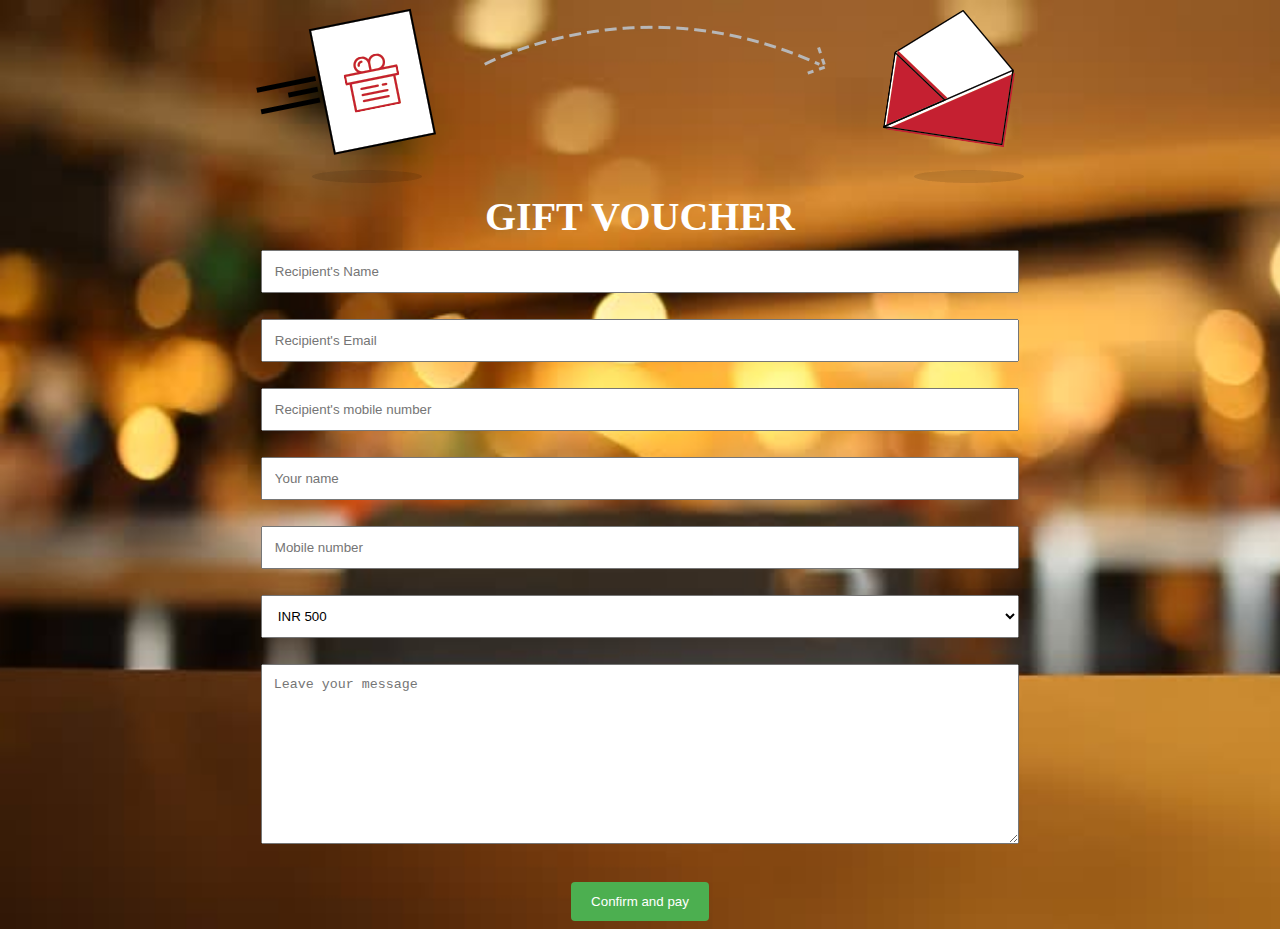
<file: Gift.html>
<!DOCTYPE html>
<html>
<head>
<style>
input[type=text], select, textarea {
    width: 60%;
    padding: 12px;
   // border: 1px solid #ccc;//
    border-radius: 4px;
    box-sizing: border-box;
    margin-top: 10px;
    margin-bottom: 16px;
    resize: vertical;
}
    body{
         background-image: url("1.jpg");
                background-size: cover;
                background-repeat: no-repeat;
                color: white;
    }

input[type=submit] {
    background-color: #4CAF50;
    color: white;
    padding: 12px 20px;
    border: none;
    border-radius: 4px;
    cursor: pointer;
}

input[type=submit]:hover {
    background-color: #45a049;
}
.container1 {
    position: relative;
    text-align: center;
    font-size: 40px;
    top: 5%;
    //color: black;
.container {
    border-radius: 5px;
    
    padding: 20px;
}
   .container #d1{
        font-family: Trebuchet MS;
   
      //color: black;
        top: 15%;
        left: 40%;
    position:relative;
 
    transform: translate(-50%, -50%);
}
    #center-div
{
  position: absolute;
    top: 0;
  right: 0;
  bottom: 0;
  left: 0;
  width:100%;
  height:100%;
  background-color:  rgba(0,0,0,0.4);
  }
</style>
</head>
<body>
    <div id="center-div">
<div class="container1">
  <img src="egift-card.png"  style="width:50;">
 
    <div id="d1"><b> GIFT VOUCHER</b></div>
 </div>


<div class="container">
  <form action="action.jsp">
  <center>
    <input type="text" id="fname" name="firstname3" placeholder="Recipient's Name">

    
    <input type="text" id="lname" name="lastname" placeholder="Recipient's Email">
    <input type="text" id="fname" name="firstname1" placeholder="Recipient's mobile number">
    <input type="text" id="fname" name="firstname2" placeholder="Your name">
  <input type="text" id="fname" name="firstname4" placeholder="Mobile number"> <br>
    <label for="country"></label>
    <select id="cost" >
      <option value="inr1">INR 500</option>
      <option value="inr2">INR 1000</option>
      <option value="inr3">INR 1500</option>
    </select>

    <textarea id="subject" name="subject" placeholder="Leave your message" style="height:180px"></textarea>
      <br>
      <br>

    <input type="submit" value="Confirm and pay">
      </center>
  </form>
</div>
</div>
</body>
</html>
</file>
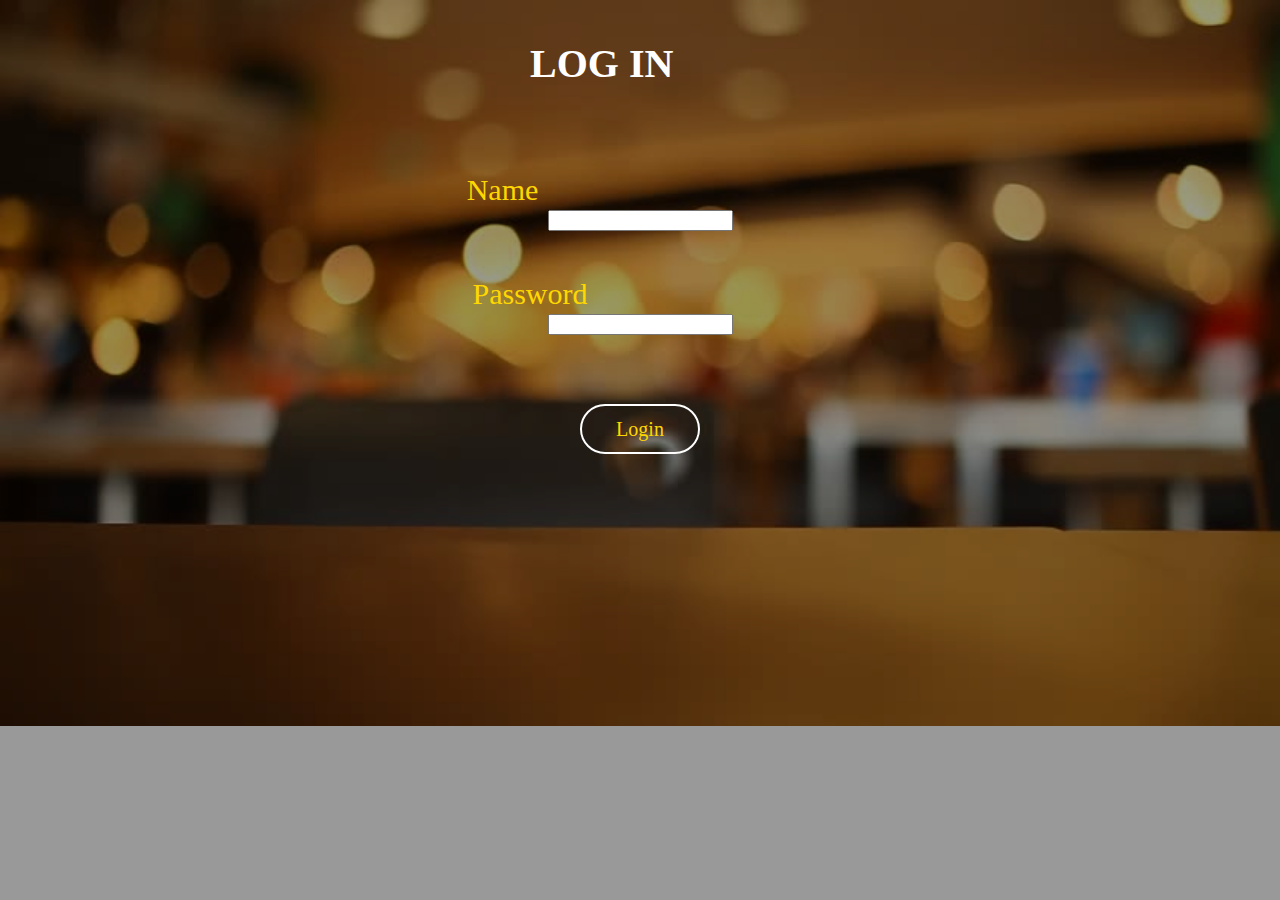
<file: login.html>
<!DOCTYPE html>
<html>
<head>
<title>Online shopping - login</title>


    <style>
        .center-div #email{
  outline: none;
  width: 23%;
  font-size: 20px;
  height: 30px;
 
  background-color: transparent;
  border-top: solid transparent;
  border-left: solid transparent;
  border-right: solid transparent;
  border-bottom: 2px solid white;
}
        .center-div #pass {
  outline: none;
  width: 23%;
  font-size: 20px;
  height: 30px;
 
  background-color: transparent;
  border-top: solid transparent;
  border-left: solid transparent;
  border-right: solid transparent;
  border-bottom: 2px  solid white;
}

.center-div a{
  margin-right:220px;
  color: white;
}

.butn {
  box-shadow: none !important;
  border:2px solid white;
  width: 120px;
  height: 50px;
 font-family:palatino;
  font-size: 20px;
  background-color:transparent;
  border-radius: 25px;
  outline: 0;
  color:gold;



  -webkit-transition: all 0.5s ease;
     -moz-transition: all 0.5s ease;
      -ms-transition: all 0.5s ease;
          transition: all 0.5s ease;

}

.butn:hover{

  width: 170px;
  height: 60px;
  border-radius: 45px;
  font-size: 30px;
  background-color:  transparent;
}

        .center-div
        {
              position: absolute;
                top: 0;
              right: 0;
              bottom: 0;
              left: 0;
              width:100%;
              height:100%;
              background-color:  rgba(0,0,0,0.4);
        }
        body{
background-image:url("1.jpg");
    background-repeat: no-repeat;
    background-size: cover;
font-family:Trebuchet MS; 
        font-size: 20px;
  color:white;
}
        
    </style>
</head>
<body >
    <form action="Login" method="get">
<div class="center-div">
<h3 id="signin" style="color:#ffffff;font-size:40px;margin-left:530px;font-family:palatino;">LOG IN</h3>
<center>
<form >
  <br>
  <br>
  <label style="text-align:left; margin-right:275px; color:gold;font-size:30px ;font-family:palatino;">Name</label>
  <br>
  <input name="name" type="text" required>
  <br>
  <br>	
  <br>
  <label style="text-align:left; margin-right:220px; color:gold; font-size:30px;font-family:palatino;">Password</label>
  <br>
  <input name="pass" type="password">
  <br>
  <br>
 
  <br>
  <br>
  <input type="submit" id="button"  class="butn" value="Login" />
</form>
</center>
</div>
        </form>
</body>
</html>
</file>
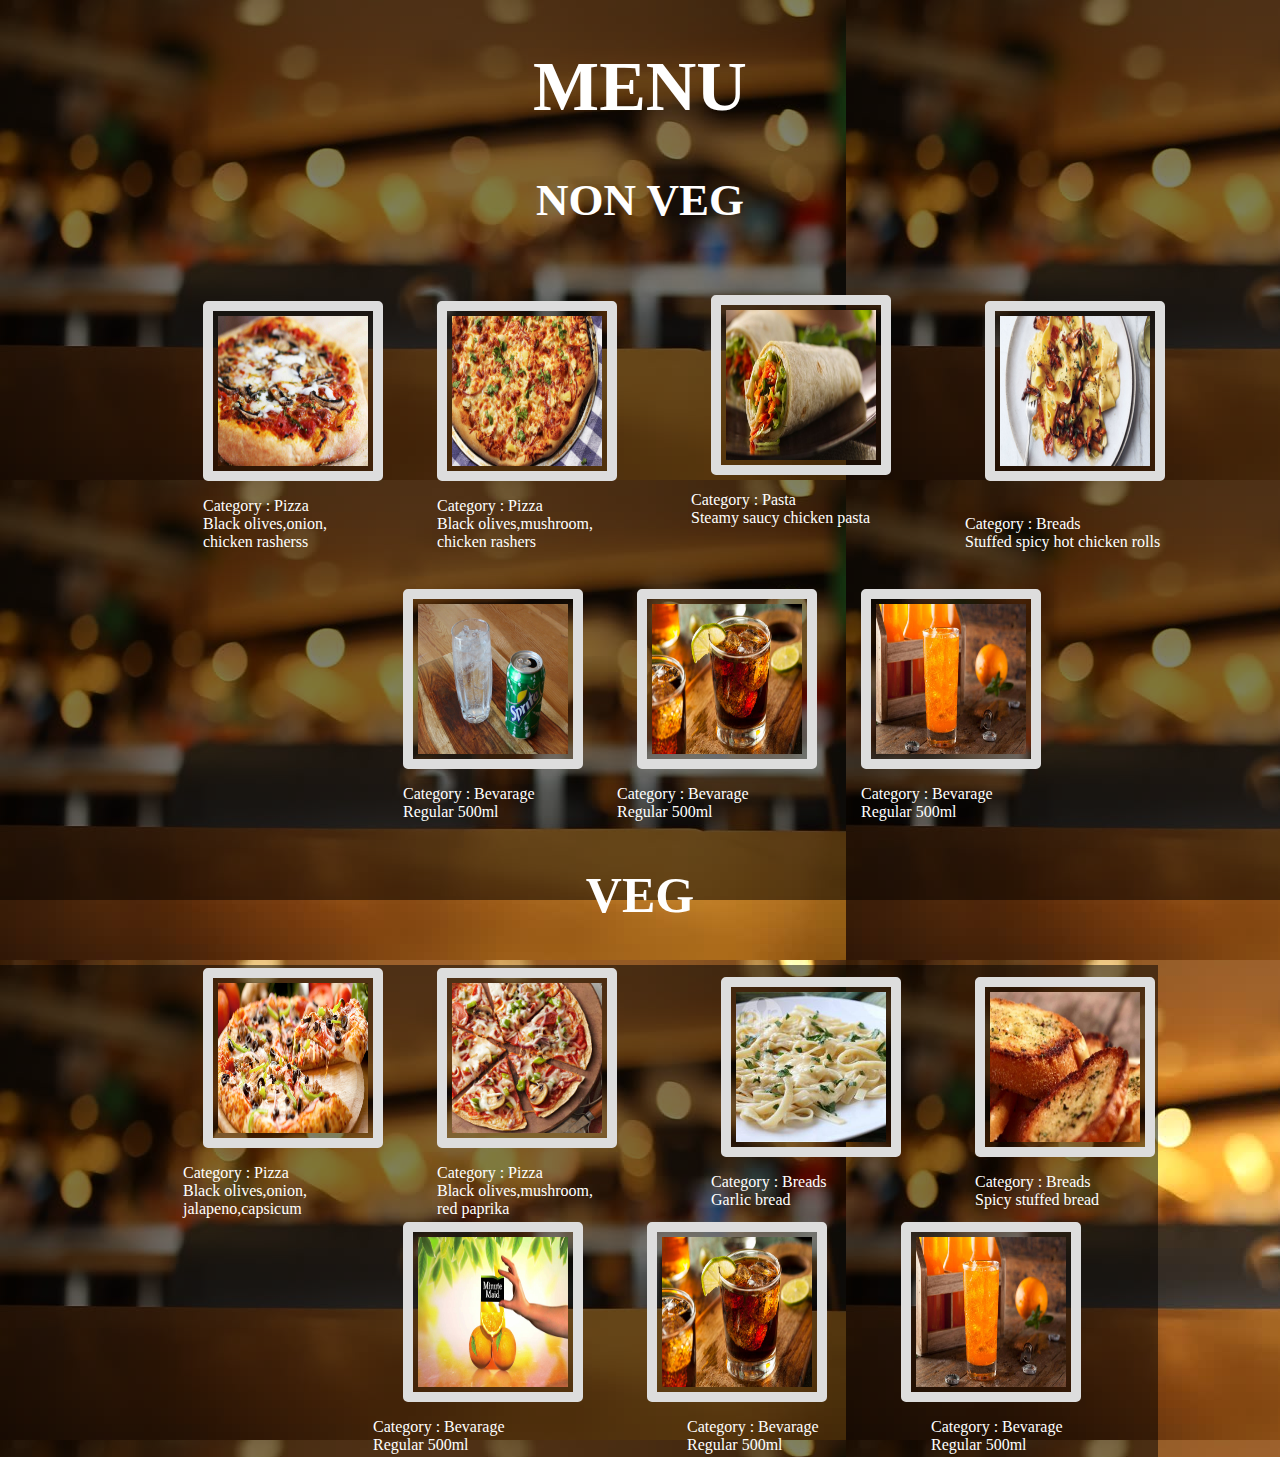
<file: menu1.html>
<html>
<head>
<title>
menu1
</title>
<style>
#table1{
background-color:rgba(0,0,0,0.5);
  
  }

#center-div
{
  position: absolute;
  margin: auto;
  top: 0;
  right: 0;
  bottom: 0;
  left: 0;
  width: 100%;
  height: 100%;
  background-color:  rgba(0,0,0,0.5);
  }
  
  body{
background-image:url("1.jpg");


font-family:Trebuchet MS;
color:white;
background-color:  rgba(0,0,0,0.5);
}
img {
    border: 10px solid #ddd;
    border-radius: 5px;
    padding: 5px;
    
}

img:hover {
    box-shadow: 0 0 7px 8px rgba(0, 190, 100, 0.9);
	}
	
#h1{
font-family:Trebuchet MS;
font-size:70px;

}

#h2{
font-family:Trebuchet MS;
font-size:45px;
text-align:center;


#table{
position:absolute;
top:25%;
}
div.desc {
    padding-top: 15px;
    text-align: center;
}
#table1{
top:70%;
position: absolute;
}
</style>
</head>
<body>
<div id="center-div">
<h1 id="h1"> <Center> MENU </center> </h1>
<H2 id="h2">  NON VEG  </h2>
<div id="center">
<table id="table">
<tr>
<td> <img src="pizza1.jpg" style="margin-left:200px"; width="150" height="150" id="image1" ><div class="desc"><p style="margin-left:200px";>Category : Pizza <br> Black olives,onion,<br>chicken rasherss</div> </td>
<td> <img src="pizza2.jpg" width="150" height="150" style="margin-left:-150px"; >   <div class="desc"><p style="margin-left:-150px";>Category : Pizza <br> Black olives,mushroom,<br>chicken rashers</p></div></td>
<td> <img src="roll.jpg" width="150" height="150" style="margin-left:-110px; margin-top:-30px"; ><div class="desc"><p style="margin-left:-130px";>Category : Pasta <br> Steamy saucy chicken pasta </p> </div> </td>
<td> <img src="pasta.jpg" width="150" height="150" style="margin-left:-60px; margin-top:35px"; ><div class="desc"><p style="margin-left:-80px";> <br>Category : Breads <br> Stuffed spicy hot chicken rolls </p><br></div> </td>
</tr>
<tr>
<td> <img src="sprite.jpg" width="150" height="150" style="margin-left:400px" "margin-top:10px"; > <div class="desc"><p style="margin-left:400px";>Category : Bevarage <br> Regular 500ml </p></div></td>
<td> <img src="coke.jpg" width="150" height="150" style="margin-left:50px" "margin-top:10px"; > <div class="desc"><p style="margin-left:30px";>Category : Bevarage <br> Regular 500ml </p> </div></td>
<td> <img src="fanta.jpg" width="150" height="150" style="margin-left:40px" "margin-top:10px"; ><div class="desc"><p style="margin-left:40px";>Category : Bevarage <br> Regular 500ml</p> </div> </td>
</tr>
</table>
<center><h2 id="h3" style="font-family:Trebuchet MS; font-size:50px;" ; > VEG  </h2> </center>
</div>

<table id="table1">
<tr>
<td> <img src="pizza3.jpg" style="margin-left:200px"; width="150" height="150" id="image1" ><div class="desc"><p style="margin-left:180px";>Category : Pizza <br> Black olives,onion,<br>jalapeno,capsicum</div> </td>
<td> <img src="pizza4.jpg" width="150" height="150" style="margin-left:-150px"; >   <div class="desc"><p style="margin-left:-150px";>Category : Pizza <br> Black olives,mushroom,<br>red paprika </p></div></td>
<td> <img src="white.jpg" width="150" height="150" style="margin-left:-110px" ><div class="desc"><p style="margin-left:-120px";>Category : Breads <br> Garlic bread <br> </p> </div> </td>
<td> <img src="bread.jpeg" width="150" height="150" style="margin-left:-110px" ><div class="desc"><p style="margin-left:-110px";>Category : Breads <br> Spicy stuffed bread <br></p></div> </td>
</tr>
<tr>
<td> <img src="minute.jpg" width="150" height="150" style="margin-left:400px" "margin-top:10px"; > <div class="desc"><p style="margin-left:370px";>Category : Bevarage <br> Regular 500ml </p> </div></td>
<td> <img src="coke.jpg" width="150" height="150" style="margin-left:60px" "margin-top:10px"; > <div class="desc"><p style="margin-left:100px";>Category : Bevarage <br> Regular 500ml </p> </div></td>
<td> <img src="fanta.jpg" width="150" height="150" style="margin-left:70px" "margin-top:10px"; ><div class="desc"><p style="margin-left:100px";>Category : Bevarage <br> Regular 500ml </p> </div> </td>
</tr>
</table>
</div>

</body>

</html>
</file>
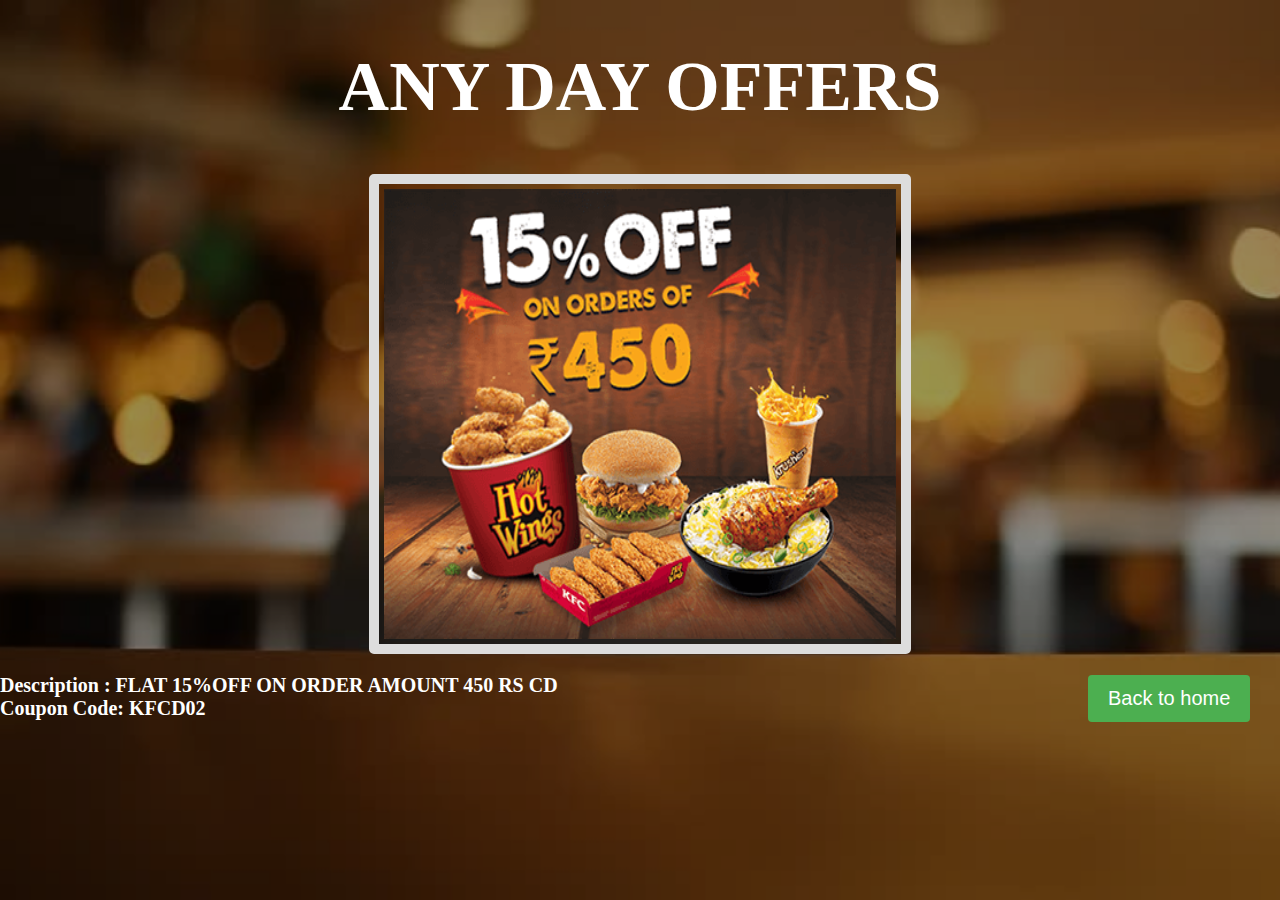
<file: offers.html>
<html>
<head>
<title>
offers
</title>
<style>
     body{
                background-image: url("1.jpg");
                background-size: cover;
                background-repeat: no-repeat;
                color: white;
            }
img {
    border: 10px solid #ddd;
    border-radius: 5px;
    padding: 5px;
    
}

img:hover {
    box-shadow: 0 0 7px 8px rgba(0, 190, 100, 0.9);
}
#d1{
font-family:Trebuchet MS;
font-weight:bold;
font-size:70px;
color:white;
}

#d2{
font-family:Trebuchet MS;
font-weight:bold;
color:white;
font-size:20px;
right:100%;
}
#center-div
{
  position: absolute;
    top: 0;
  right: 0;
  bottom: 0;
  left: 0;
  width:100%;
  height:100%;
  background-color:  rgba(0,0,0,0.4);
  }
     #b1{
                position: absolute;
                top:75%;
                left:85%;
                font-family: sans-serif;
                font-size: 20px;
                color: white;
               background-color: #4CAF50;
                padding: 12px 20px;
                border: none;
                border-radius: 4px;
                cursor: pointer;
            }
            #b1:hover {
    background-color: #45a049;
}
</style>
</head>
<body><div id="center-div">
<h1 id="d1"> <center> ANY DAY OFFERS </center> </h1>
<center> <img src="offers.png" width="40%" height="50%"> </center>
<p id="d2"> Description : FLAT 15%OFF ON ORDER AMOUNT 450 RS CD  <br>
Coupon Code: KFCD02 </p>
    <a href="index.html"><button id="b1"> Back to home</button></a>
    </div>
</body>
</html>
</file>
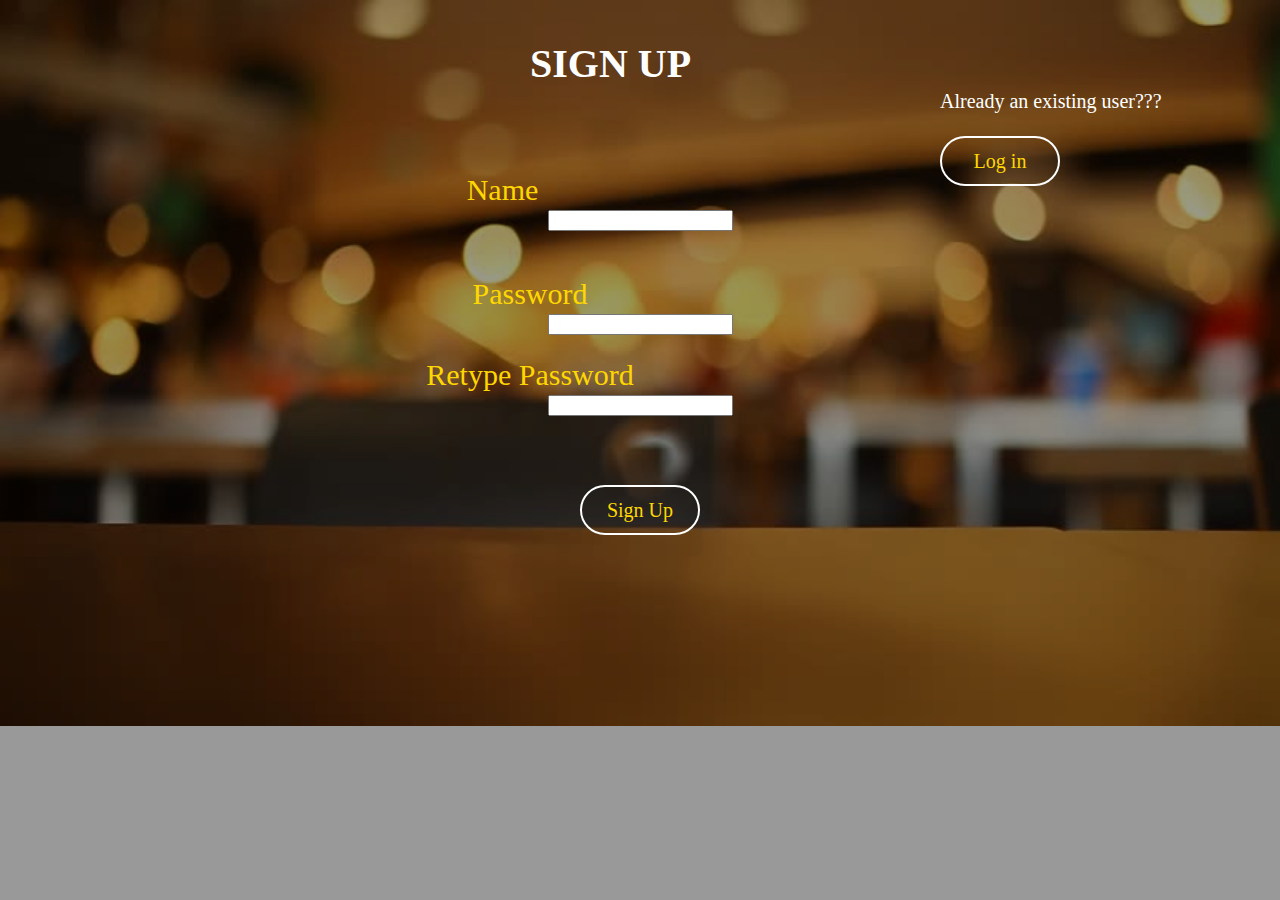
<file: Signup.html>
<!DOCTYPE html>
<html>
<head>
<title>Online shopping - login</title>


    <style>
        .center-div #name{
  outline: none;
  width: 23%;
  font-size: 20px;
  height: 30px;
  color: white;
  background-color: transparent;
  border-top: solid transparent;
  border-left: solid transparent;
  border-right: solid transparent;
  border-bottom: 2px  solid white;
}
        .center-div #pass {
  outline: none;
  width: 23%;
  font-size: 20px;
  height: 30px;
  color: white;
  background-color: transparent;
  border-top: solid transparent;
  border-left: solid transparent;
  border-right: solid transparent;
  border-bottom: 2px  solid white;
}
 .center-div #pass1 {
  outline: none;
  width: 23%;
  font-size: 20px;
  height: 30px;
  color: white;
  background-color: transparent;
  border-top: solid transparent;
  border-left: solid transparent;
  border-right: solid transparent;
  border-bottom: 2px  solid white;
}
.center-div a{
  margin-right:220px;
  color: white;
}

.butn {
  box-shadow: none !important;
  border:2px solid white;
  width: 120px;
  height: 50px;
 font-family:palatino;
  font-size: 20px;
  background-color:transparent;
  border-radius: 25px;
  outline: 0;
  color:gold;



  -webkit-transition: all 0.5s ease;
     -moz-transition: all 0.5s ease;
      -ms-transition: all 0.5s ease;
          transition: all 0.5s ease;

}

.butn:hover{

  width: 170px;
  height: 60px;
  border-radius: 45px;
  font-size: 30px;
  background-color:  transparent;
}

        .center-div
        {
              position: absolute;
                top: 0;
              right: 0;
              bottom: 0;
              left: 0;
              width:100%;
              height:100%;
              background-color:  rgba(0,0,0,0.4);
        }
        body{
background-image:url("1.jpg");
    background-repeat: no-repeat;
    background-size: cover;
font-family:Trebuchet MS; 
        font-size: 20px;
  color:white;
}
        #d2{
            position:absolute;
            top:10%;
            right:0;
        }
        
    </style>
</head>
<body >
    
<div class="center-div">
<h3 id="signin" style="color:#ffffff;font-size:40px;margin-left:530px;font-family:palatino;">SIGN UP</h3>
<center>
<form  action="RegisterController" method="post">
  <br>
  <br>
  <label style="text-align:left; margin-right:275px; color:gold;font-size:30px ;font-family:palatino;">Name</label>
  <br>
  <input name="name" type="text" required>
  <br>
  <br>	
  <br>
  <label style="text-align:left; margin-right:220px; color:gold; font-size:30px;font-family:palatino;">Password</label>
  <br>
  <input name="pass" type="password">
  <br>
  <br>
  <label style="text-align:left; margin-right:220px; color:gold; font-size:30px;font-family:palatino;"> Retype Password</label>
  <br>
  <input name="pass1" type="password">
  <br>
  <br>
  <br>
  <br>
  <input type="submit" id="button"  class="butn" value="Sign Up" />
</form>
</center>
   <div id="d2">Already  an existing user???<br><br>
    <a href="login.html"><button class="butn"> Log in</button></a></div>
</div>
        </form>
</body>
</html>
</file>
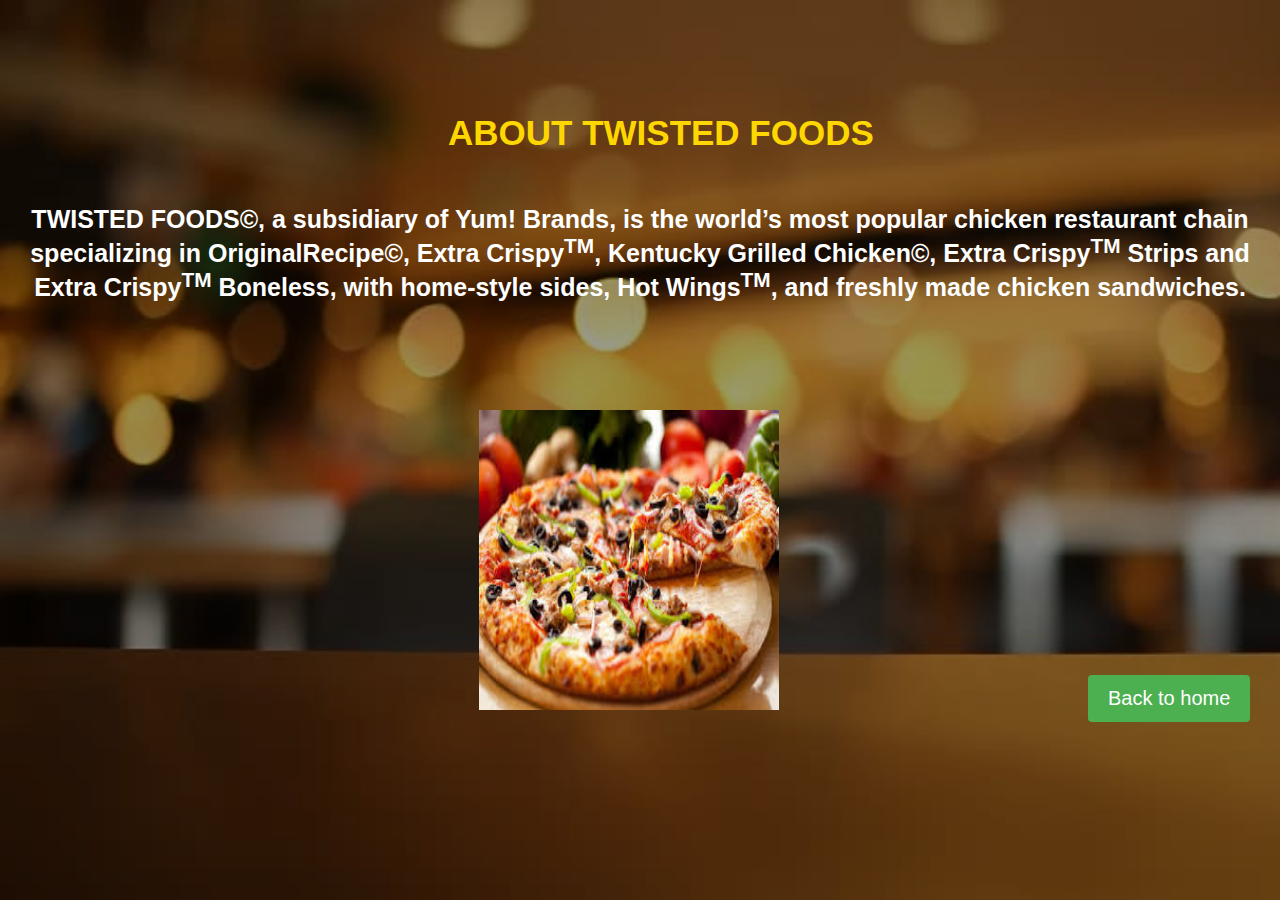
<file: story.html>
<html>
    <head>
        <style>
            body{
                background-image: url("1.jpg");
                background-size: cover;
                background-repeat: no-repeat;
                color: white; font-family: sans-serif;
                 font-family: sans-serif;
                font-weight: bold;
                font-size: 25px;
            }
            h1{
                position: absolute;
                top:10%;
                left:35%;
                color:gold;
                 font-weight: bold;
                font-size: 35px;
            }
            .about-info{
                 position: absolute;
                top:20%;
                text-align:center;
                
            }
           #center-div
{
  position: absolute;
    top: 0;
  right: 0;
  bottom: 0;
  left: 0;
  width:100%;
  height:100%;
  background-color:  rgba(0,0,0,0.4);
  }
            #b1{
                position: absolute;
                top:75%;
                left:85%;
                font-family: sans-serif;
                font-size: 20px;
                color: white;
               background-color: #4CAF50;
                padding: 12px 20px;
                border: none;
                border-radius: 4px;
                cursor: pointer;
            }
            #b1:hover {
    background-color: #45a049;
}
             img {
   // border: 10px solid #ddd;
    border-radius: 5px;
    padding: 5px;
    position: absolute;
    top:45%;
    left:37%;
    
}
            
        </style>
    </head>
    <body>
        <div id="center-div">
            <center><h1>ABOUT TWISTED FOODS</h1></center><div class="about-info"><p> TWISTED FOODS&copy;, a subsidiary of Yum! Brands, is the world’s most popular chicken restaurant chain specializing in OriginalRecipe&copy;, Extra Crispy<sup>TM</sup>, Kentucky Grilled Chicken&copy;, Extra Crispy<sup>TM</sup> Strips and Extra Crispy<sup>TM</sup> Boneless, with home-style sides, Hot Wings<sup>TM</sup>, and freshly made chicken sandwiches.</p>
            </div>
            <a href="index.html"><button id="b1"> Back to home</button></a>
            <img src="food.jpg" width="300" height="300">
            </div>
        </body>
</html>
</file>
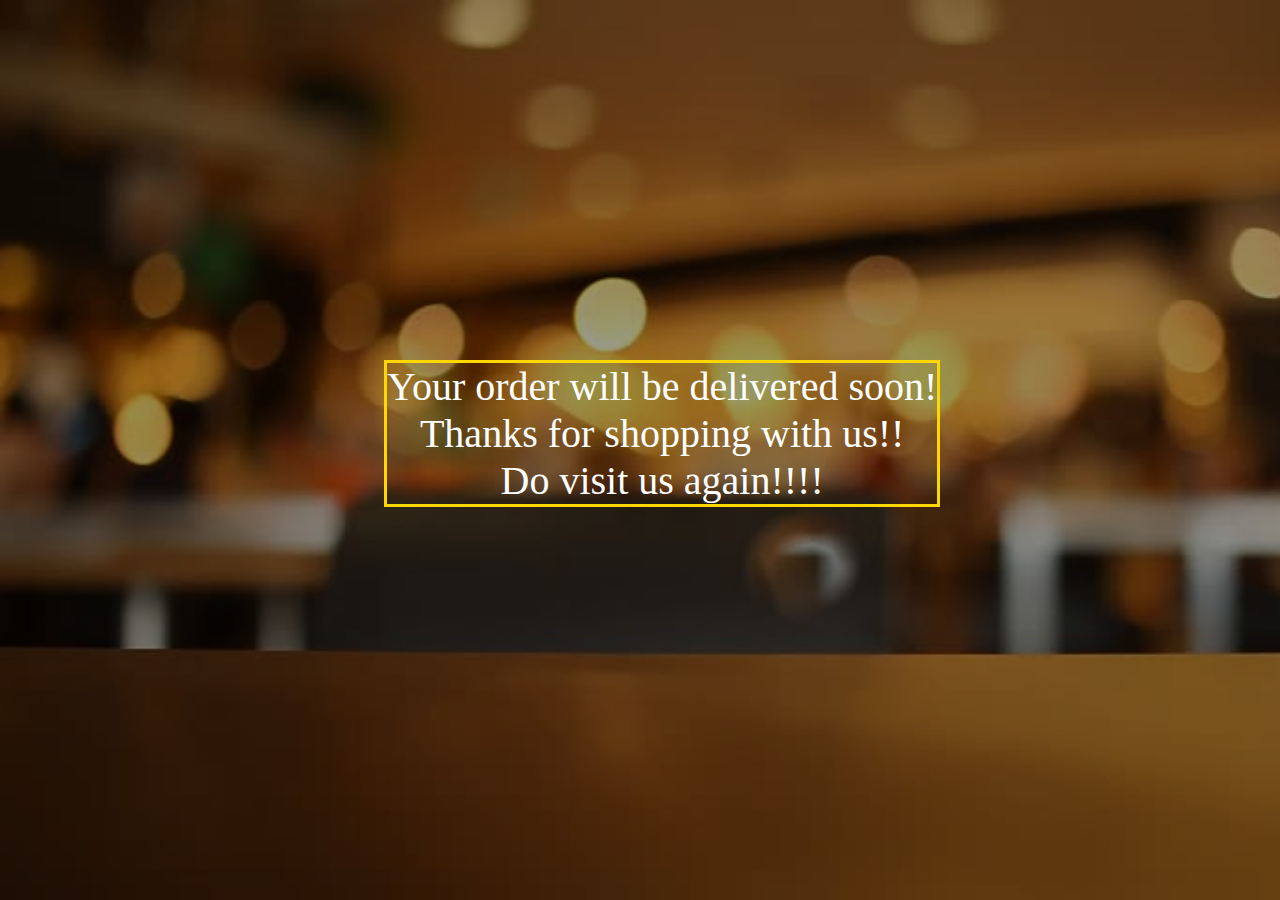
<file: thanks.html>
<html>
<head>
<title>
Thankyou
</title>
<style>
body{
 background-image: url("1.jpg");
 background-size: cover;
 background-repeat: no-repeat;
                
color:white;
font-family:Trebuchet MS;
font-size:40px;
}
#center-div
{
  position: absolute;
    top: 0;
  right: 0;
  bottom: 0;
  left: 0;
  width:100%;
  height:100%;
  background-color:  rgba(0,0,0,0.4);
  }

#p1{
position:absolute;
top:40%;
left:30%;
border-style:solid;
border-color:gold;
}
</style>



</head>
<body>
<div id="center-div">
<center> 
<div id="p1"> <blink> Your order will be delivered soon!<br>Thanks for shopping with us!!<br>Do visit us again!!!! </div>
</center> </blink>
</div>
</body>
</html>
</file>
